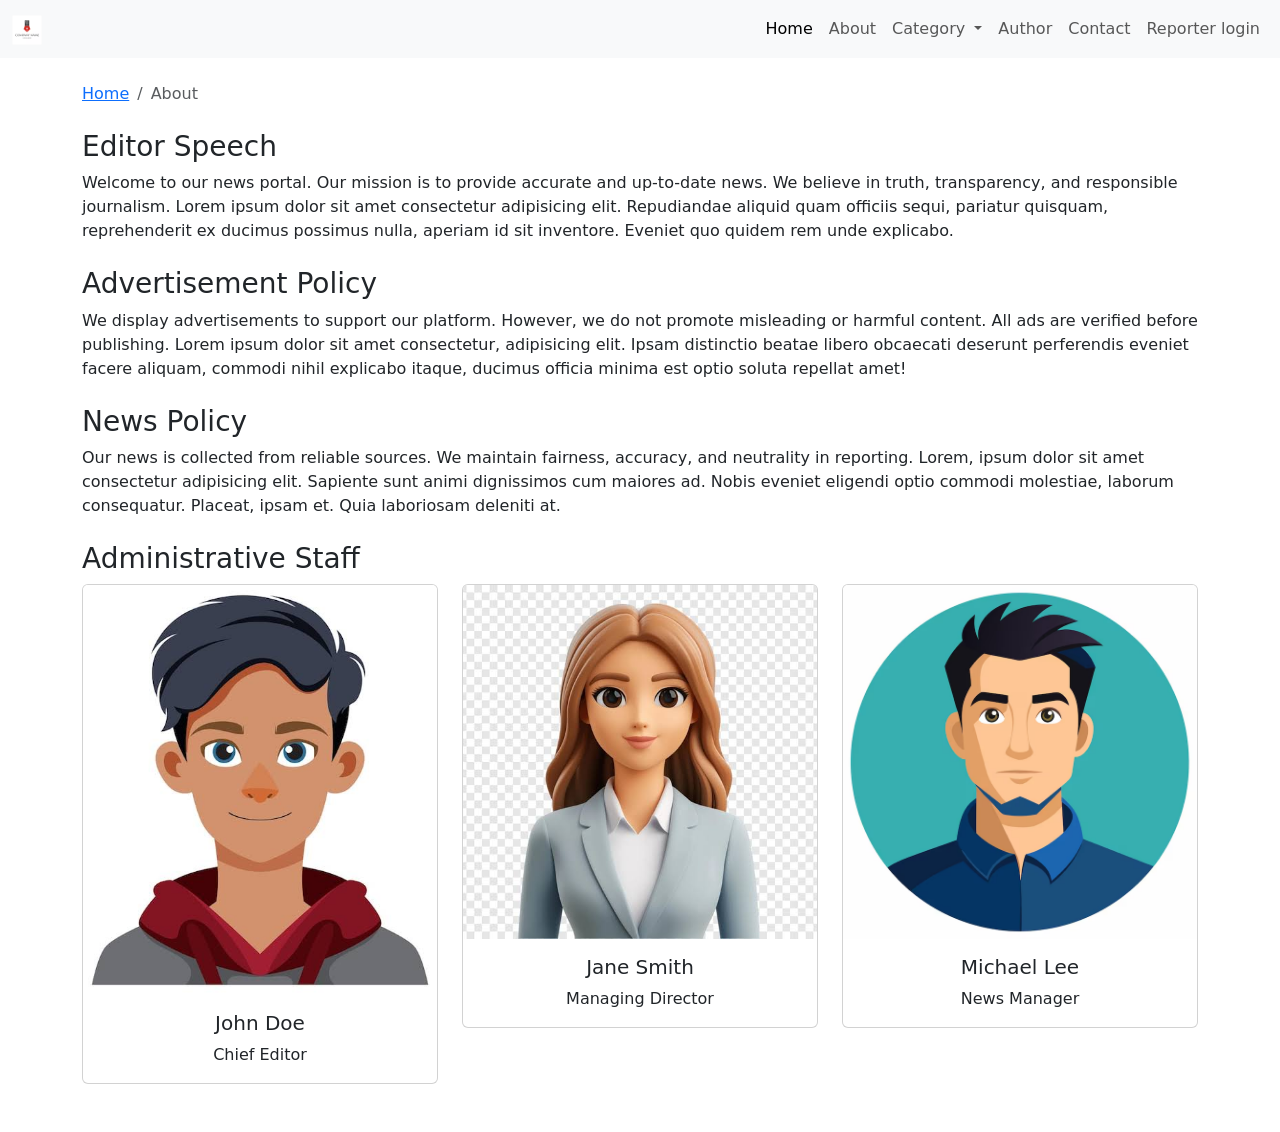
<file: about.html>
<!DOCTYPE html>
<html lang="en">

<head>
    <meta charset="utf-8">
    <meta name="viewport" content="width=device-width, initial-scale=1">
    <title>News Portal | About</title>
    <link rel="stylesheet" href="/css/style.css">
    <link href="https://cdn.jsdelivr.net/npm/bootstrap@5.3.8/dist/css/bootstrap.min.css" rel="stylesheet" integrity="sha384-sRIl4kxILFvY47J16cr9ZwB07vP4J8+LH7qKQnuqkuIAvNWLzeN8tE5YBujZqJLB" crossorigin="anonymous">
  </head>

<body>

    <!-- Navbar -->
    <nav class="navbar navbar-expand-lg bg-body-tertiary">
        <div class="container-fluid">
            <a class="navbar-brand" href="#"><img class="nav-logo" src="/images/news1.png" alt=""></a>
            <button class="navbar-toggler" type="button" data-bs-toggle="collapse"
                data-bs-target="#navbarSupportedContent" aria-controls="navbarSupportedContent" aria-expanded="false"
                aria-label="Toggle navigation">
                <span class="navbar-toggler-icon"></span>
            </button>
            <div class="collapse navbar-collapse" id="navbarSupportedContent">
                <ul class="navbar-nav ms-auto mb-2 mb-lg-0">
                    <li class="nav-item">
                        <a class="nav-link active" aria-current="page" href="/index.html">Home</a>
                    </li>
                    <li class="nav-item">
                        <a class="nav-link" href="/about.html">About</a>
                    </li>
                    <li class="nav-item dropdown">
                        <a class="nav-link dropdown-toggle" href="#" role="button" data-bs-toggle="dropdown"
                            aria-expanded="false">
                            Category
                        </a>
                        <ul class="dropdown-menu">
                            <li><a class="dropdown-item" href="/category.html">National</a></li>
                            <li><a class="dropdown-item" href="/category.html">Politics</a></li>
                            <li><a class="dropdown-item" href="/category.html">Sports</a></li>
                            <li><a class="dropdown-item" href="/category.html">Education</a></li>
                            <li><a class="dropdown-item" href="/category.html">Entertainment</a></li>

                        </ul>
                    </li>
                    <li class="nav-item">
                        <a class="nav-link" href="/author.html">Author</a>
                    </li>
                    <li class="nav-item">
                        <a class="nav-link" href="/contact.html">Contact</a>
                    </li>
                    <li class="nav-item">
                        <a class="nav-link" href="/login.html">Reporter login</a>
                    </li>

                </ul>

            </div>
        </div>
    </nav>
    <!--  Breadcrumb Section -->
    <section class="container my-4">
        <nav aria-label="breadcrumb">
            <ol class="breadcrumb">
                <li class="breadcrumb-item"><a href="#">Home</a></li>
                <li class="breadcrumb-item active" aria-current="page">About</li>
            </ol>
        </nav>
    </section>

    <!--  Editor Speech Section -->
    <div class="container mt-4">
        <h3>Editor Speech</h3>
        <p>
            Welcome to our news portal. Our mission is to provide accurate and up-to-date news.
            We believe in truth, transparency, and responsible journalism. Lorem ipsum dolor sit amet consectetur adipisicing elit. Repudiandae aliquid quam officiis sequi, pariatur quisquam, reprehenderit ex ducimus possimus nulla, aperiam id sit inventore. Eveniet quo quidem rem unde explicabo.
        </p>
    </div>

    <!--  Advertisement Policy Section -->
    <div class="container mt-4">
        <h3>Advertisement Policy</h3>
        <p>
            We display advertisements to support our platform. However, we do not promote misleading or harmful content.
            All ads are verified before publishing. Lorem ipsum dolor sit amet consectetur, adipisicing elit. Ipsam distinctio beatae libero obcaecati deserunt perferendis eveniet facere aliquam, commodi nihil explicabo itaque, ducimus officia minima est optio soluta repellat amet!
        </p>
    </div>

    <!--  News Policy Section -->
    <div class="container mt-4">
        <h3>News Policy</h3>
        <p>
            Our news is collected from reliable sources. We maintain fairness, accuracy, and neutrality in reporting. Lorem, ipsum dolor sit amet consectetur adipisicing elit. Sapiente sunt animi dignissimos cum maiores ad. Nobis eveniet eligendi optio commodi molestiae, laborum consequatur. Placeat, ipsam et. Quia laboriosam deleniti at.
        </p>
    </div>

    <!--  Administrative Staff Section -->
    <div class="container mt-4 mb-5">
        <h3>Administrative Staff</h3>

        <div class="row">

            <!-- Card 1 -->
            <div class="col-md-4">
                <div class="card">
                    <img src="/images/aev1.jpeg" class="card-img-top">
                    <div class="card-body text-center">
                        <h5 class="card-title">John Doe</h5>
                        <p class="card-text">Chief Editor</p>
                    </div>
                </div>
            </div>

            <!-- Card 2 -->
            <div class="col-md-4">
                <div class="card">
                    <img src="/images/aev2.jpeg" class="card-img-top">
                    <div class="card-body text-center">
                        <h5 class="card-title">Jane Smith</h5>
                        <p class="card-text">Managing Director</p>
                    </div>
                </div>
            </div>

            <!-- Card 3 -->
            <div class="col-md-4">
                <div class="card">
                    <img src="/images/aev3.avif" class="card-img-top">
                    <div class="card-body text-center">
                        <h5 class="card-title">Michael Lee</h5>
                        <p class="card-text">News Manager</p>
                    </div>
                </div>
            </div>

        </div>
    </div>


    <script src="https://cdn.jsdelivr.net/npm/bootstrap@5.3.8/dist/js/bootstrap.bundle.min.js"
        integrity="sha384-FKyoEForCGlyvwx9Hj09JcYn3nv7wiPVlz7YYwJrWVcXK/BmnVDxM+D2scQbITxI"
        crossorigin="anonymous"></script>

</body>

</html>
</file>
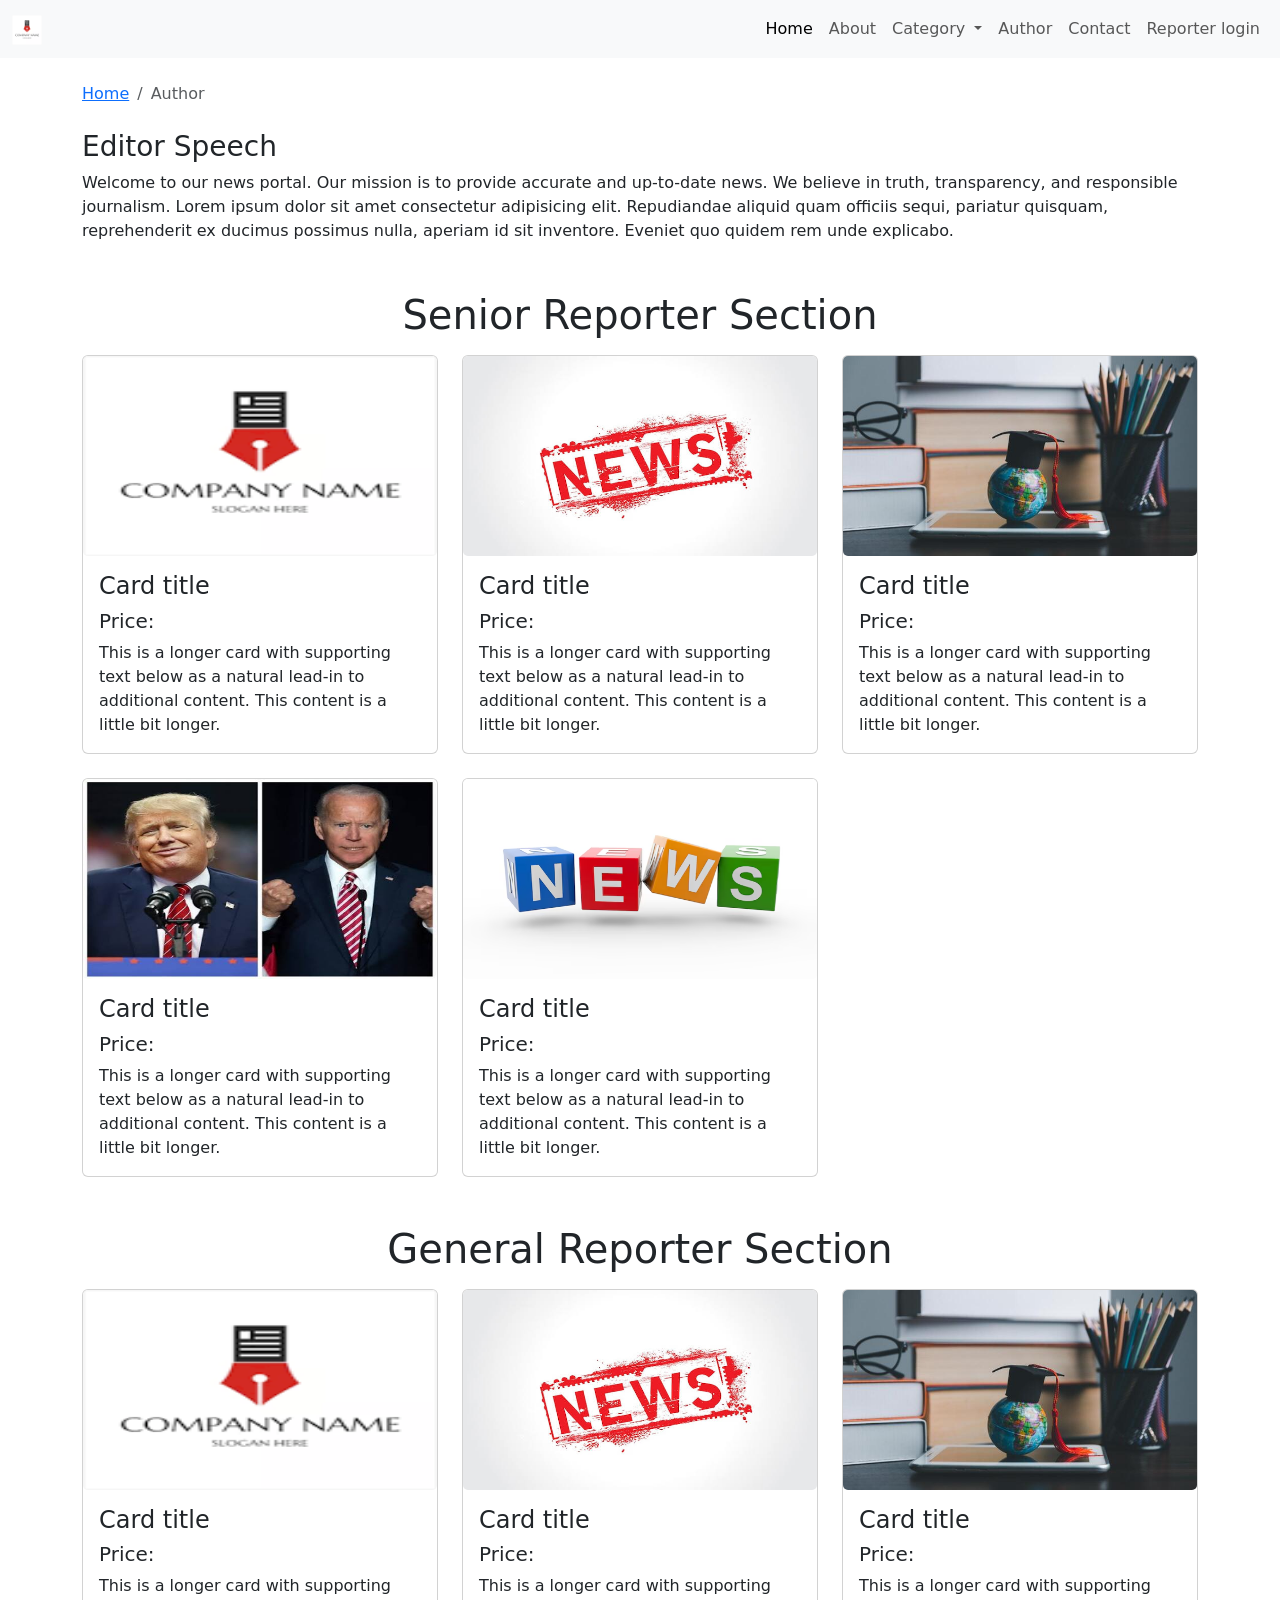
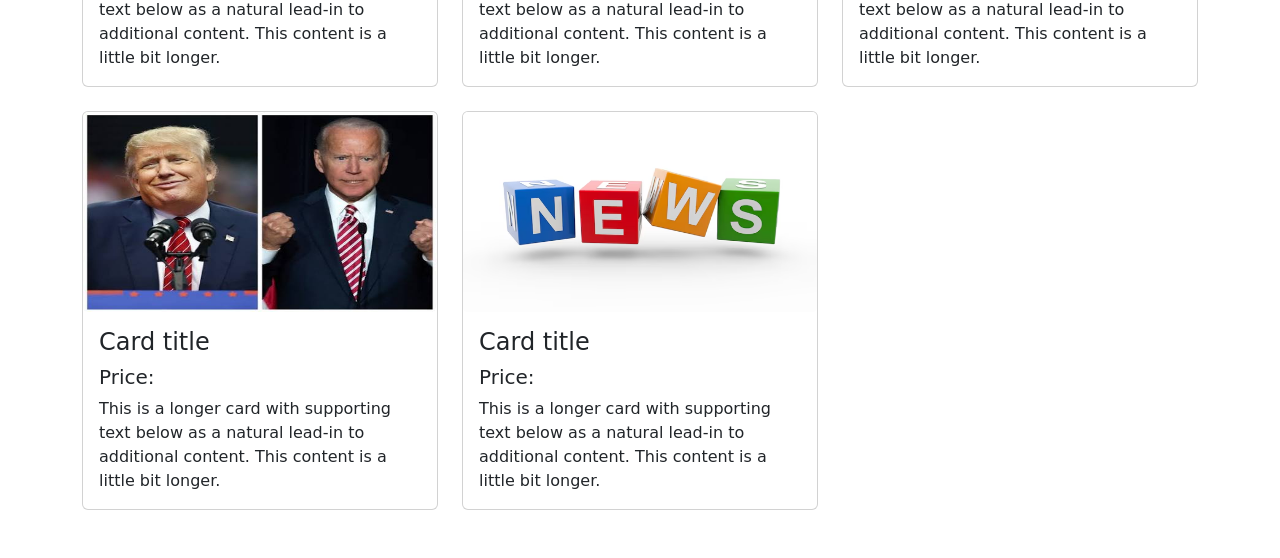
<file: author.html>
<!doctype html>
<html lang="en">
  <head>
    <meta charset="utf-8">
    <meta name="viewport" content="width=device-width, initial-scale=1">
    <title>News Portal | Author</title>
    <link rel="stylesheet" href="/css/style.css">
    <link href="https://cdn.jsdelivr.net/npm/bootstrap@5.3.8/dist/css/bootstrap.min.css" rel="stylesheet" integrity="sha384-sRIl4kxILFvY47J16cr9ZwB07vP4J8+LH7qKQnuqkuIAvNWLzeN8tE5YBujZqJLB" crossorigin="anonymous">
  </head>
  <body>

    <!-- Navbar -->
    <nav class="navbar navbar-expand-lg bg-body-tertiary">
        <div class="container-fluid">
            <a class="navbar-brand" href="#"><img class="nav-logo" src="/images/news1.png" alt=""></a>
            <button class="navbar-toggler" type="button" data-bs-toggle="collapse"
                data-bs-target="#navbarSupportedContent" aria-controls="navbarSupportedContent" aria-expanded="false"
                aria-label="Toggle navigation">
                <span class="navbar-toggler-icon"></span>
            </button>
            <div class="collapse navbar-collapse" id="navbarSupportedContent">
                <ul class="navbar-nav ms-auto mb-2 mb-lg-0">
                    <li class="nav-item">
                        <a class="nav-link active" aria-current="page" href="/index.html">Home</a>
                    </li>
                    <li class="nav-item">
                        <a class="nav-link" href="/about.html">About</a>
                    </li>
                    <li class="nav-item dropdown">
                        <a class="nav-link dropdown-toggle" href="#" role="button" data-bs-toggle="dropdown"
                            aria-expanded="false">
                            Category
                        </a>
                        <ul class="dropdown-menu">
                            <li><a class="dropdown-item" href="/category.html">National</a></li>
                            <li><a class="dropdown-item" href="/category.html">Politics</a></li>
                            <li><a class="dropdown-item" href="/category.html">Sports</a></li>
                            <li><a class="dropdown-item" href="/category.html">Education</a></li>
                            <li><a class="dropdown-item" href="/category.html">Entertainment</a></li>

                        </ul>
                    </li>
                    <li class="nav-item">
                        <a class="nav-link" href="/author.html">Author</a>
                    </li>
                    <li class="nav-item">
                        <a class="nav-link" href="/contact.html">Contact</a>
                    </li>
                    <li class="nav-item">
                        <a class="nav-link" href="/login.html">Reporter login</a>
                    </li>

                </ul>

            </div>
        </div>
    </nav>

    <!--  Breadcrumb Section -->
    <section class="container my-4">
        <nav aria-label="breadcrumb">
            <ol class="breadcrumb">
                <li class="breadcrumb-item"><a href="/index.html">Home</a></li>
                <li class="breadcrumb-item active" aria-current="page">Author</li>
            </ol>
        </nav>
    </section>

    <!--  Editor Speech Section -->
    <div class="container mt-4">
        <h3>Editor Speech</h3>
        <p>
            Welcome to our news portal. Our mission is to provide accurate and up-to-date news.
            We believe in truth, transparency, and responsible journalism. Lorem ipsum dolor sit amet consectetur adipisicing elit. Repudiandae aliquid quam officiis sequi, pariatur quisquam, reprehenderit ex ducimus possimus nulla, aperiam id sit inventore. Eveniet quo quidem rem unde explicabo.
        </p>
    </div>

    <!-- Senior Reporter Section  -->

  <section class="container my-5">
    <h1 class="mt-4 mb-3 text-center">Senior Reporter Section </h1>

    <!-- Card -->
    <div class="row row-cols-1 row-cols-md-3 g-4">
      <div class="col">
        <div class="card">
          <img src="/images/news1.png" class="card-img-top card-img" alt="...">
          <div class="card-body">
            <h4 class="card-title">Card title</h4>
            <h5 class="">Price: </h5>
            <p class="card-text">This is a longer card with supporting text below as a natural lead-in to additional
              content. This content is a little bit longer.</p>
          </div>
        </div>
      </div>
      <div class="col">
        <div class="card">
          <img src="/images/news7.jpeg" class="card-img-top card-img" alt="...">
          <div class="card-body">
            <h4 class="card-title">Card title</h4>
            <h5 class="">Price: </h5>
            <p class="card-text">This is a longer card with supporting text below as a natural lead-in to additional
              content. This content is a little bit longer.</p>
          </div>
        </div>
      </div>
      <div class="col">
        <div class="card">
          <img src="/images/education6.jpg" class="card-img-top card-img" alt="...">
          <div class="card-body">
            <h4 class="card-title">Card title</h4>
            <h5 class="">Price: </h5>
            <p class="card-text">This is a longer card with supporting text below as a natural lead-in to additional
              content. This content is a little bit longer.</p>
          </div>
        </div>
      </div>
      <div class="col">
        <div class="card">
          <img src="/images/politic2.jpeg" class="card-img-top card-img" alt="...">
          <div class="card-body">
            <h4 class="card-title">Card title</h4>
            <h5 class="">Price: </h5>
            <p class="card-text">This is a longer card with supporting text below as a natural lead-in to additional
              content. This content is a little bit longer.</p>
          </div>
        </div>
      </div>
      <div class="col">
        <div class="card">
          <img src="/images/news5.avif" class="card-img-top card-img" alt="...">
          <div class="card-body">
            <h4 class="card-title">Card title</h4>
            <h5 class="">Price: </h5>
            <p class="card-text">This is a longer card with supporting text below as a natural lead-in to additional
              content. This content is a little bit longer.</p>
          </div>
        </div>
      </div>
    </div>
  </section>

  <!-- General Reporter Section  -->

  <section class="container my-5">
    <h1 class="mt-4 mb-3 text-center">General Reporter Section </h1>

    <!-- Card -->
    <div class="row row-cols-1 row-cols-md-3 g-4">
      <div class="col">
        <div class="card">
          <img src="/images/news1.png" class="card-img-top card-img" alt="...">
          <div class="card-body">
            <h4 class="card-title">Card title</h4>
            <h5 class="">Price: </h5>
            <p class="card-text">This is a longer card with supporting text below as a natural lead-in to additional
              content. This content is a little bit longer.</p>
          </div>
        </div>
      </div>
      <div class="col">
        <div class="card">
          <img src="/images/news7.jpeg" class="card-img-top card-img" alt="...">
          <div class="card-body">
            <h4 class="card-title">Card title</h4>
            <h5 class="">Price: </h5>
            <p class="card-text">This is a longer card with supporting text below as a natural lead-in to additional
              content. This content is a little bit longer.</p>
          </div>
        </div>
      </div>
      <div class="col">
        <div class="card">
          <img src="/images/education6.jpg" class="card-img-top card-img" alt="...">
          <div class="card-body">
            <h4 class="card-title">Card title</h4>
            <h5 class="">Price: </h5>
            <p class="card-text">This is a longer card with supporting text below as a natural lead-in to additional
              content. This content is a little bit longer.</p>
          </div>
        </div>
      </div>
      <div class="col">
        <div class="card">
          <img src="/images/politic2.jpeg" class="card-img-top card-img" alt="...">
          <div class="card-body">
            <h4 class="card-title">Card title</h4>
            <h5 class="">Price: </h5>
            <p class="card-text">This is a longer card with supporting text below as a natural lead-in to additional
              content. This content is a little bit longer.</p>
          </div>
        </div>
      </div>
      <div class="col">
        <div class="card">
          <img src="/images/news5.avif" class="card-img-top card-img" alt="...">
          <div class="card-body">
            <h4 class="card-title">Card title</h4>
            <h5 class="">Price: </h5>
            <p class="card-text">This is a longer card with supporting text below as a natural lead-in to additional
              content. This content is a little bit longer.</p>
          </div>
        </div>
      </div>
    </div>
  </section>
    




    <script src="https://cdn.jsdelivr.net/npm/bootstrap@5.3.8/dist/js/bootstrap.bundle.min.js" integrity="sha384-FKyoEForCGlyvwx9Hj09JcYn3nv7wiPVlz7YYwJrWVcXK/BmnVDxM+D2scQbITxI" crossorigin="anonymous"></script>
  </body>
</html>
</file>
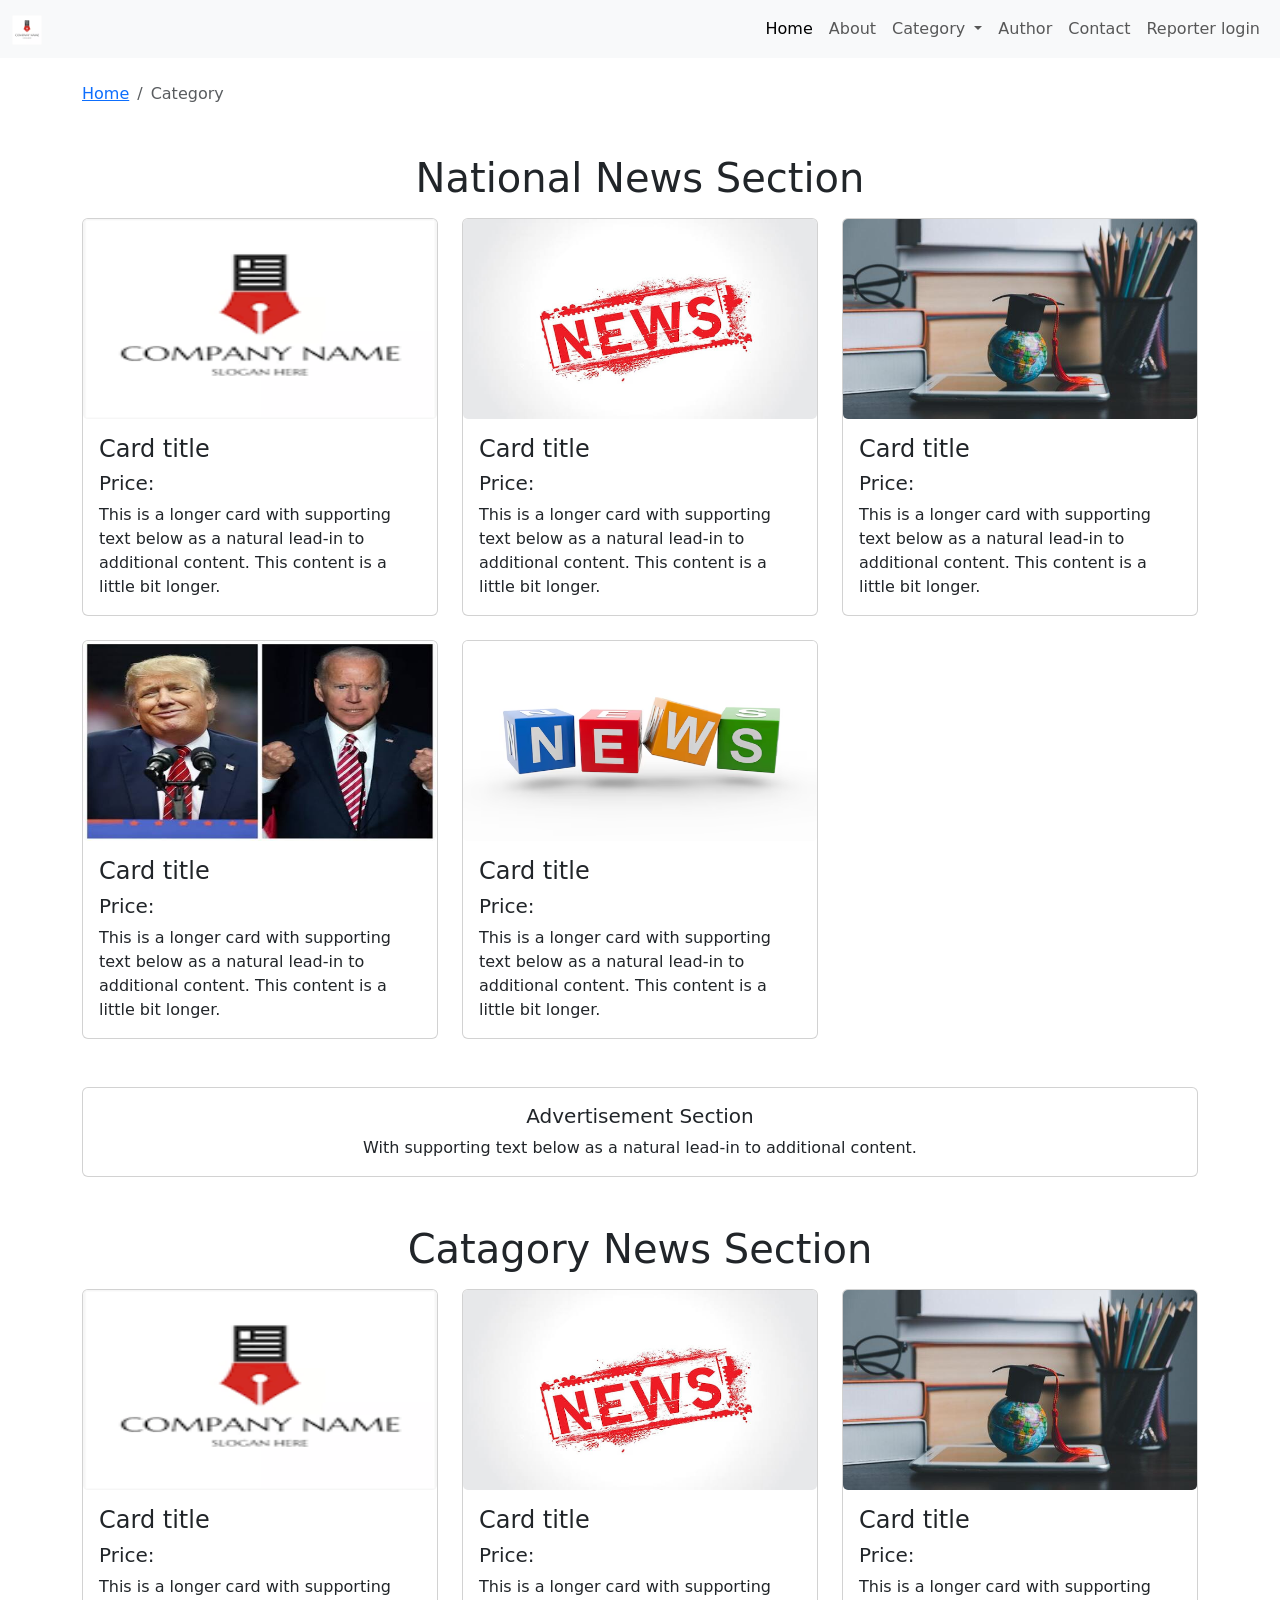
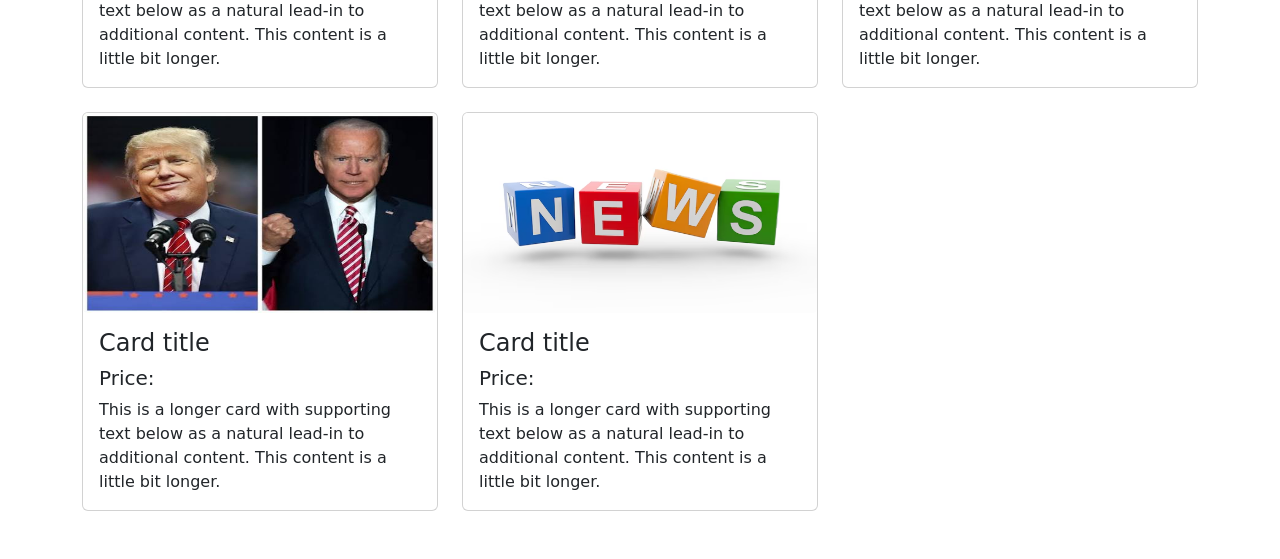
<file: category.html>
<!doctype html>
<html lang="en">

<head>
    <meta charset="utf-8">
    <meta name="viewport" content="width=device-width, initial-scale=1">
    <title>News Portal | Category</title>
    <link rel="stylesheet" href="/css/style.css">
    <link href="https://cdn.jsdelivr.net/npm/bootstrap@5.3.8/dist/css/bootstrap.min.css" rel="stylesheet"
        integrity="sha384-sRIl4kxILFvY47J16cr9ZwB07vP4J8+LH7qKQnuqkuIAvNWLzeN8tE5YBujZqJLB" crossorigin="anonymous">
</head>

<body>

    <!-- Navbar -->
    <nav class="navbar navbar-expand-lg bg-body-tertiary">
        <div class="container-fluid">
            <a class="navbar-brand" href="#"><img class="nav-logo" src="/images/news1.png" alt=""></a>
            <button class="navbar-toggler" type="button" data-bs-toggle="collapse"
                data-bs-target="#navbarSupportedContent" aria-controls="navbarSupportedContent" aria-expanded="false"
                aria-label="Toggle navigation">
                <span class="navbar-toggler-icon"></span>
            </button>
            <div class="collapse navbar-collapse" id="navbarSupportedContent">
                <ul class="navbar-nav ms-auto mb-2 mb-lg-0">
                    <li class="nav-item">
                        <a class="nav-link active" aria-current="page" href="/index.html">Home</a>
                    </li>
                    <li class="nav-item">
                        <a class="nav-link" href="/about.html">About</a>
                    </li>
                    <li class="nav-item dropdown">
                        <a class="nav-link dropdown-toggle" href="#" role="button" data-bs-toggle="dropdown"
                            aria-expanded="false">
                            Category
                        </a>
                        <ul class="dropdown-menu">
                            <li><a class="dropdown-item" href="/category.html">National</a></li>
                            <li><a class="dropdown-item" href="/category.html">Politics</a></li>
                            <li><a class="dropdown-item" href="/category.html">Sports</a></li>
                            <li><a class="dropdown-item" href="/category.html">Education</a></li>
                            <li><a class="dropdown-item" href="/category.html">Entertainment</a></li>

                        </ul>
                    </li>
                    <li class="nav-item">
                        <a class="nav-link" href="/author.html">Author</a>
                    </li>
                    <li class="nav-item">
                        <a class="nav-link" href="/contact.html">Contact</a>
                    </li>
                    <li class="nav-item">
                        <a class="nav-link" href="/login.html">Reporter login</a>
                    </li>

                </ul>

            </div>
        </div>
    </nav>


    <!--  Breadcrumb Section -->
    <section class="container my-4">
        <nav aria-label="breadcrumb">
            <ol class="breadcrumb">
                <li class="breadcrumb-item"><a href="#">Home</a></li>
                <li class="breadcrumb-item active" aria-current="page">Category</li>
            </ol>
        </nav>
    </section>

    <!-- National News Section  -->

    <section class="container my-5">
        <h1 class="mt-4 mb-3 text-center">National News Section </h1>

        <!-- Card -->
        <div class="row row-cols-1 row-cols-md-3 g-4">
            <div class="col">
                <div class="card">
                    <img src="/images/news1.png" class="card-img-top card-img" alt="...">
                    <div class="card-body">
                        <h4 class="card-title">Card title</h4>
                        <h5 class="">Price: </h5>
                        <p class="card-text">This is a longer card with supporting text below as a natural lead-in to
                            additional
                            content. This content is a little bit longer.</p>
                    </div>
                </div>
            </div>
            <div class="col">
                <div class="card">
                    <img src="/images/news7.jpeg" class="card-img-top card-img" alt="...">
                    <div class="card-body">
                        <h4 class="card-title">Card title</h4>
                        <h5 class="">Price: </h5>
                        <p class="card-text">This is a longer card with supporting text below as a natural lead-in to
                            additional
                            content. This content is a little bit longer.</p>
                    </div>
                </div>
            </div>
            <div class="col">
                <div class="card">
                    <img src="/images/education6.jpg" class="card-img-top card-img" alt="...">
                    <div class="card-body">
                        <h4 class="card-title">Card title</h4>
                        <h5 class="">Price: </h5>
                        <p class="card-text">This is a longer card with supporting text below as a natural lead-in to
                            additional
                            content. This content is a little bit longer.</p>
                    </div>
                </div>
            </div>
            <div class="col">
                <div class="card">
                    <img src="/images/politic2.jpeg" class="card-img-top card-img" alt="...">
                    <div class="card-body">
                        <h4 class="card-title">Card title</h4>
                        <h5 class="">Price: </h5>
                        <p class="card-text">This is a longer card with supporting text below as a natural lead-in to
                            additional
                            content. This content is a little bit longer.</p>
                    </div>
                </div>
            </div>
            <div class="col">
                <div class="card">
                    <img src="/images/news5.avif" class="card-img-top card-img" alt="...">
                    <div class="card-body">
                        <h4 class="card-title">Card title</h4>
                        <h5 class="">Price: </h5>
                        <p class="card-text">This is a longer card with supporting text below as a natural lead-in to
                            additional
                            content. This content is a little bit longer.</p>
                    </div>
                </div>
            </div>
        </div>
    </section>


    <!--  -->
    <section class="container my-5">
        <div class="card text-center">
        <div class="card-body">
            <h5 class="card-title">Advertisement Section</h5>
            <p class="card-text">With supporting text below as a natural lead-in to additional content.</p>
        </div>
    </div>
    </section>

    <!-- National News Section  -->

    <section class="container my-5">
        <h1 class="mt-4 mb-3 text-center">Catagory News Section </h1>

        <!-- Card -->
        <div class="row row-cols-1 row-cols-md-3 g-4">
            <div class="col">
                <div class="card">
                    <img src="/images/news1.png" class="card-img-top card-img" alt="...">
                    <div class="card-body">
                        <h4 class="card-title">Card title</h4>
                        <h5 class="">Price: </h5>
                        <p class="card-text">This is a longer card with supporting text below as a natural lead-in to
                            additional
                            content. This content is a little bit longer.</p>
                    </div>
                </div>
            </div>
            <div class="col">
                <div class="card">
                    <img src="/images/news7.jpeg" class="card-img-top card-img" alt="...">
                    <div class="card-body">
                        <h4 class="card-title">Card title</h4>
                        <h5 class="">Price: </h5>
                        <p class="card-text">This is a longer card with supporting text below as a natural lead-in to
                            additional
                            content. This content is a little bit longer.</p>
                    </div>
                </div>
            </div>
            <div class="col">
                <div class="card">
                    <img src="/images/education6.jpg" class="card-img-top card-img" alt="...">
                    <div class="card-body">
                        <h4 class="card-title">Card title</h4>
                        <h5 class="">Price: </h5>
                        <p class="card-text">This is a longer card with supporting text below as a natural lead-in to
                            additional
                            content. This content is a little bit longer.</p>
                    </div>
                </div>
            </div>
            <div class="col">
                <div class="card">
                    <img src="/images/politic2.jpeg" class="card-img-top card-img" alt="...">
                    <div class="card-body">
                        <h4 class="card-title">Card title</h4>
                        <h5 class="">Price: </h5>
                        <p class="card-text">This is a longer card with supporting text below as a natural lead-in to
                            additional
                            content. This content is a little bit longer.</p>
                    </div>
                </div>
            </div>
            <div class="col">
                <div class="card">
                    <img src="/images/news5.avif" class="card-img-top card-img" alt="...">
                    <div class="card-body">
                        <h4 class="card-title">Card title</h4>
                        <h5 class="">Price: </h5>
                        <p class="card-text">This is a longer card with supporting text below as a natural lead-in to
                            additional
                            content. This content is a little bit longer.</p>
                    </div>
                </div>
            </div>
        </div>
    </section>





    <script src="https://cdn.jsdelivr.net/npm/bootstrap@5.3.8/dist/js/bootstrap.bundle.min.js"
        integrity="sha384-FKyoEForCGlyvwx9Hj09JcYn3nv7wiPVlz7YYwJrWVcXK/BmnVDxM+D2scQbITxI"
        crossorigin="anonymous"></script>
</body>

</html>
</file>
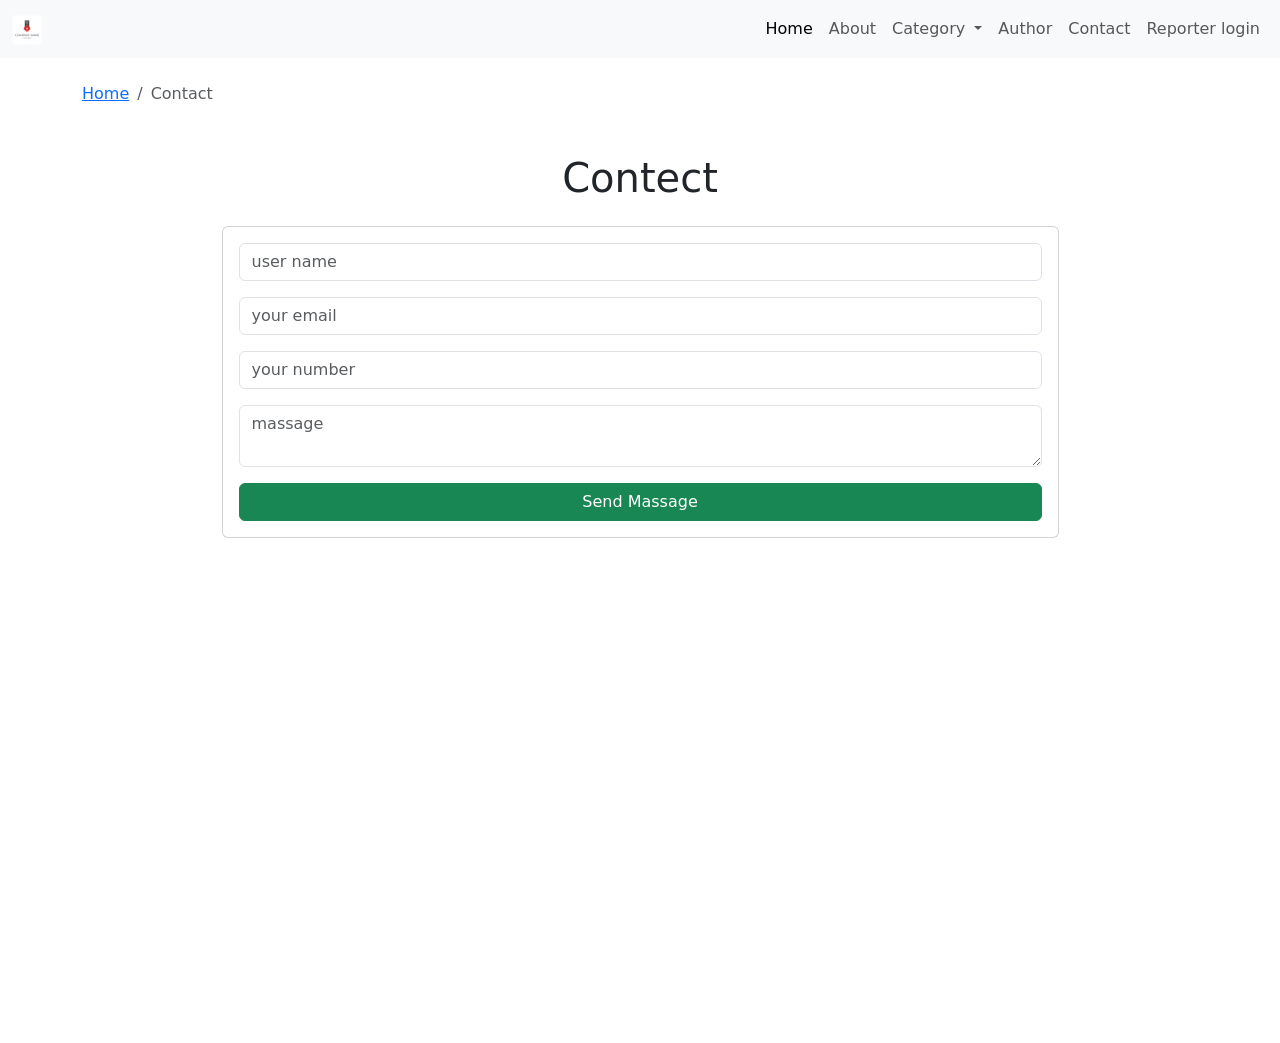
<file: contact.html>
<!doctype html>
<html lang="en">

<head>
    <meta charset="utf-8">
    <meta name="viewport" content="width=device-width, initial-scale=1">
    <title>News Portal | Contact</title>
    <link rel="stylesheet" href="css/style.css">
    <link href="https://cdn.jsdelivr.net/npm/bootstrap@5.3.8/dist/css/bootstrap.min.css" rel="stylesheet"
        integrity="sha384-sRIl4kxILFvY47J16cr9ZwB07vP4J8+LH7qKQnuqkuIAvNWLzeN8tE5YBujZqJLB" crossorigin="anonymous">
</head>

<body>

    <!-- Navbar -->
    <nav class="navbar navbar-expand-lg bg-body-tertiary">
        <div class="container-fluid">
            <a class="navbar-brand" href="#"><img class="nav-logo" src="/images/news1.png" alt=""></a>
            <button class="navbar-toggler" type="button" data-bs-toggle="collapse"
                data-bs-target="#navbarSupportedContent" aria-controls="navbarSupportedContent" aria-expanded="false"
                aria-label="Toggle navigation">
                <span class="navbar-toggler-icon"></span>
            </button>
            <div class="collapse navbar-collapse" id="navbarSupportedContent">
                <ul class="navbar-nav ms-auto mb-2 mb-lg-0">
                    <li class="nav-item">
                        <a class="nav-link active" aria-current="page" href="/index.html">Home</a>
                    </li>
                    <li class="nav-item">
                        <a class="nav-link" href="/about.html">About</a>
                    </li>
                    <li class="nav-item dropdown">
                        <a class="nav-link dropdown-toggle" href="#" role="button" data-bs-toggle="dropdown"
                            aria-expanded="false">
                            Category
                        </a>
                        <ul class="dropdown-menu">
                            <li><a class="dropdown-item" href="/category.html">National</a></li>
                            <li><a class="dropdown-item" href="/category.html">Politics</a></li>
                            <li><a class="dropdown-item" href="/category.html">Sports</a></li>
                            <li><a class="dropdown-item" href="/category.html">Education</a></li>
                            <li><a class="dropdown-item" href="/category.html">Entertainment</a></li>

                        </ul>
                    </li>
                    <li class="nav-item">
                        <a class="nav-link" href="/author.html">Author</a>
                    </li>
                    <li class="nav-item">
                        <a class="nav-link" href="/contact.html">Contact</a>
                    </li>
                    <li class="nav-item">
                        <a class="nav-link" href="/login.html">Reporter login</a>
                    </li>

                </ul>

            </div>
        </div>
    </nav>

    <!--  Breadcrumb Section -->
    <section class="container my-4">
        <nav aria-label="breadcrumb">
            <ol class="breadcrumb">
                <li class="breadcrumb-item"><a href="/">Home</a></li>
                <li class="breadcrumb-item active" aria-current="page">Contact</li>
            </ol>
        </nav>
    </section>


    <!-- contract section -->
    <section class="container my-5">
        <h1 class="pb-3 text-center">Contect</h1>
        <form class="card p-3 w-75 mx-auto">
            <div class="mb-3">
                <input type="text" class="form-control" placeholder="user name" aria-label="username">
            </div>
            <div class="mb-3">
                <input type="email" class="form-control" placeholder="your email" aria-label="email">
            </div>
            <div class="mb-3">
                <input type="number" class="form-control" placeholder="your number" aria-label="number">
            </div>
            <div class="mb-3">
                <textarea placeholder="massage" class="form-control" name="" id=""></textarea>
            </div>

            <button class="btn btn-success" type="submit">Send Massage</button>
        </form>
    </section>

    <!-- <section class="container">
        <iframe src="https://www.google.com/maps/embed?pb=!1m14!1m12!1m3!1d14565.823892086719!2d90.568642!3d24.12062000000001!2m3!1f0!2f0!3f0!3m2!1i1024!2i768!4f13.1!5e0!3m2!1sen!2sbd!4v1784921263261!5m2!1sen!2sbd" width="100%" height="450" style="border:0;" allowfullscreen="" loading="lazy" referrerpolicy="strict-origin-when-cross-origin"></iframe>
    </section> -->

    <section>
        <iframe src="https://www.google.com/maps/embed?pb=!1m14!1m12!1m3!1d18728.58406935328!2d90.5543585004735!3d24.10692136479165!2m3!1f0!2f0!3f0!3m2!1i1024!2i768!4f13.1!5e0!3m2!1sen!2sbd!4v1784976651284!5m2!1sen!2sbd" width="600" height="450" style="border:0;" allowfullscreen="" loading="lazy" referrerpolicy="strict-origin-when-cross-origin"></iframe>
    </section>



    <script src="https://cdn.jsdelivr.net/npm/bootstrap@5.3.8/dist/js/bootstrap.bundle.min.js"
        integrity="sha384-FKyoEForCGlyvwx9Hj09JcYn3nv7wiPVlz7YYwJrWVcXK/BmnVDxM+D2scQbITxI"
        crossorigin="anonymous"></script>
</body>

</html>
</file>
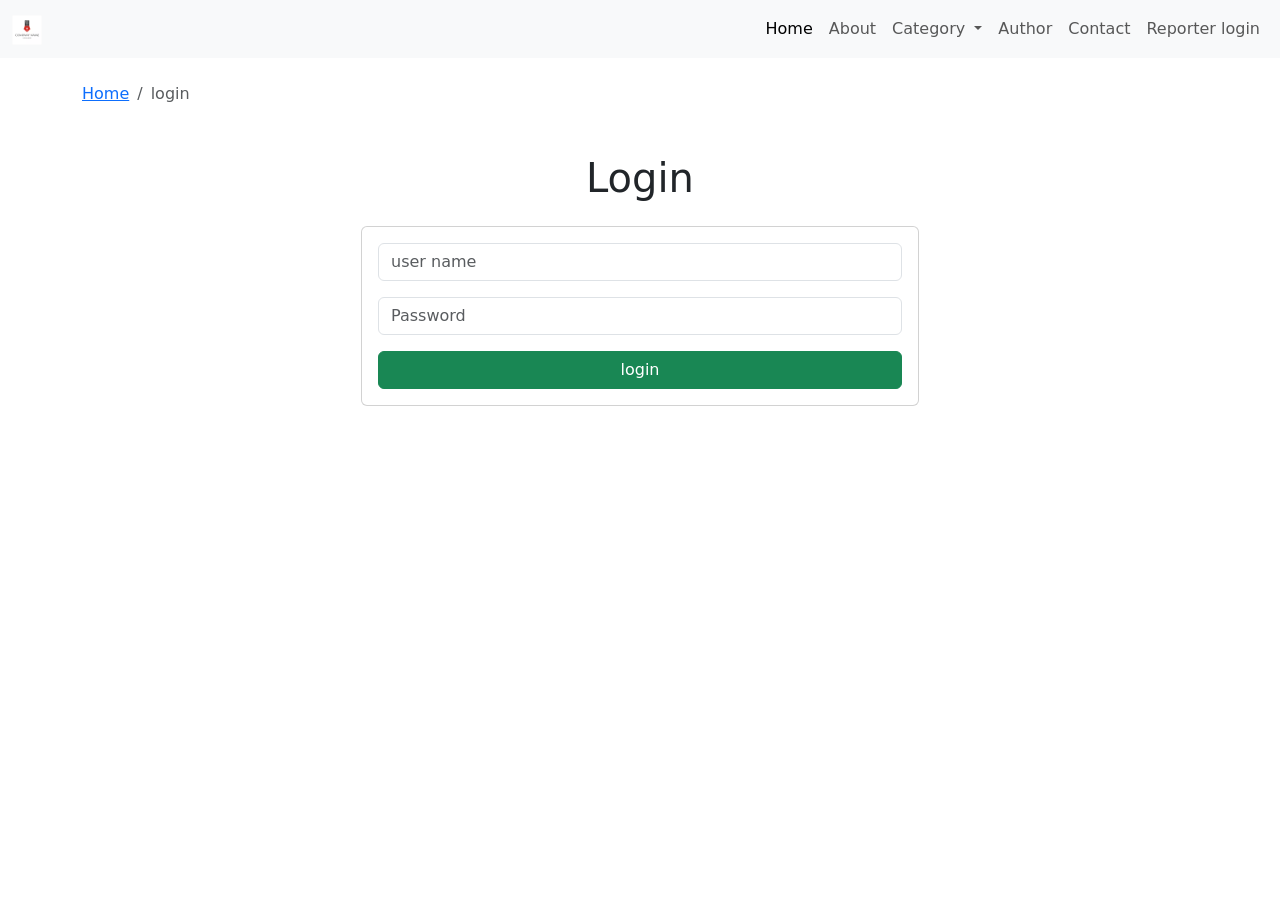
<file: login.html>
<!doctype html>
<html lang="en">

<head>
    <meta charset="utf-8">
    <meta name="viewport" content="width=device-width, initial-scale=1">
    <title>News Portal | login</title>
    <link rel="stylesheet" href="/css/style.css">
    <link href="https://cdn.jsdelivr.net/npm/bootstrap@5.3.8/dist/css/bootstrap.min.css" rel="stylesheet"
        integrity="sha384-sRIl4kxILFvY47J16cr9ZwB07vP4J8+LH7qKQnuqkuIAvNWLzeN8tE5YBujZqJLB" crossorigin="anonymous">
</head>

<body>

    <!-- Navbar -->
    <nav class="navbar navbar-expand-lg bg-body-tertiary">
        <div class="container-fluid">
            <a class="navbar-brand" href="#"><img class="nav-logo" src="/images/news1.png" alt=""></a>
            <button class="navbar-toggler" type="button" data-bs-toggle="collapse"
                data-bs-target="#navbarSupportedContent" aria-controls="navbarSupportedContent" aria-expanded="false"
                aria-label="Toggle navigation">
                <span class="navbar-toggler-icon"></span>
            </button>
            <div class="collapse navbar-collapse" id="navbarSupportedContent">
                <ul class="navbar-nav ms-auto mb-2 mb-lg-0">
                    <li class="nav-item">
                        <a class="nav-link active" aria-current="page" href="/index.html">Home</a>
                    </li>
                    <li class="nav-item">
                        <a class="nav-link" href="/about.html">About</a>
                    </li>
                    <li class="nav-item dropdown">
                        <a class="nav-link dropdown-toggle" href="#" role="button" data-bs-toggle="dropdown"
                            aria-expanded="false">
                            Category
                        </a>
                        <ul class="dropdown-menu">
                            <li><a class="dropdown-item" href="/category.html">National</a></li>
                            <li><a class="dropdown-item" href="/category.html">Politics</a></li>
                            <li><a class="dropdown-item" href="/category.html">Sports</a></li>
                            <li><a class="dropdown-item" href="/category.html">Education</a></li>
                            <li><a class="dropdown-item" href="/category.html">Entertainment</a></li>

                        </ul>
                    </li>
                    <li class="nav-item">
                        <a class="nav-link" href="/author.html">Author</a>
                    </li>
                    <li class="nav-item">
                        <a class="nav-link" href="/contact.html">Contact</a>
                    </li>
                    <li class="nav-item">
                        <a class="nav-link" href="/login.html">Reporter login</a>
                    </li>

                </ul>

            </div>
        </div>
    </nav>

    <!--  Breadcrumb Section -->
    <section class="container my-4">
        <nav aria-label="breadcrumb">
            <ol class="breadcrumb">
                <li class="breadcrumb-item"><a href="/login.html">Home</a></li>
                <li class="breadcrumb-item active" aria-current="page">login</li>
            </ol>
        </nav>
    </section>





    <!-- loging -->

    <section class="container my-5">
        <h1 class="pb-3 text-center">Login</h1>
        <form class="card p-3 w-50 mx-auto" onsubmit="return confirm('Successfully login')">
            <div class="mb-3">
                <input required type="text" class="form-control" placeholder="user name" aria-label="username">
            </div>
            <div class="mb-3">
                <input required type="password" class="form-control" placeholder="Password" aria-label="Password">
            </div>
            <button class="btn btn-success" type="submit">login</button>
        </form>
    </section>





    <script src="https://cdn.jsdelivr.net/npm/bootstrap@5.3.8/dist/js/bootstrap.bundle.min.js"
        integrity="sha384-FKyoEForCGlyvwx9Hj09JcYn3nv7wiPVlz7YYwJrWVcXK/BmnVDxM+D2scQbITxI"
        crossorigin="anonymous"></script>
</body>

</html>
</file>
<file: css/style.css>
.card-img{
    height: 200px;
}

.nav-logo{
    height: 30px;
}

.hero-image{
    height: 60vh;
    width: 100%;
}
</file>
